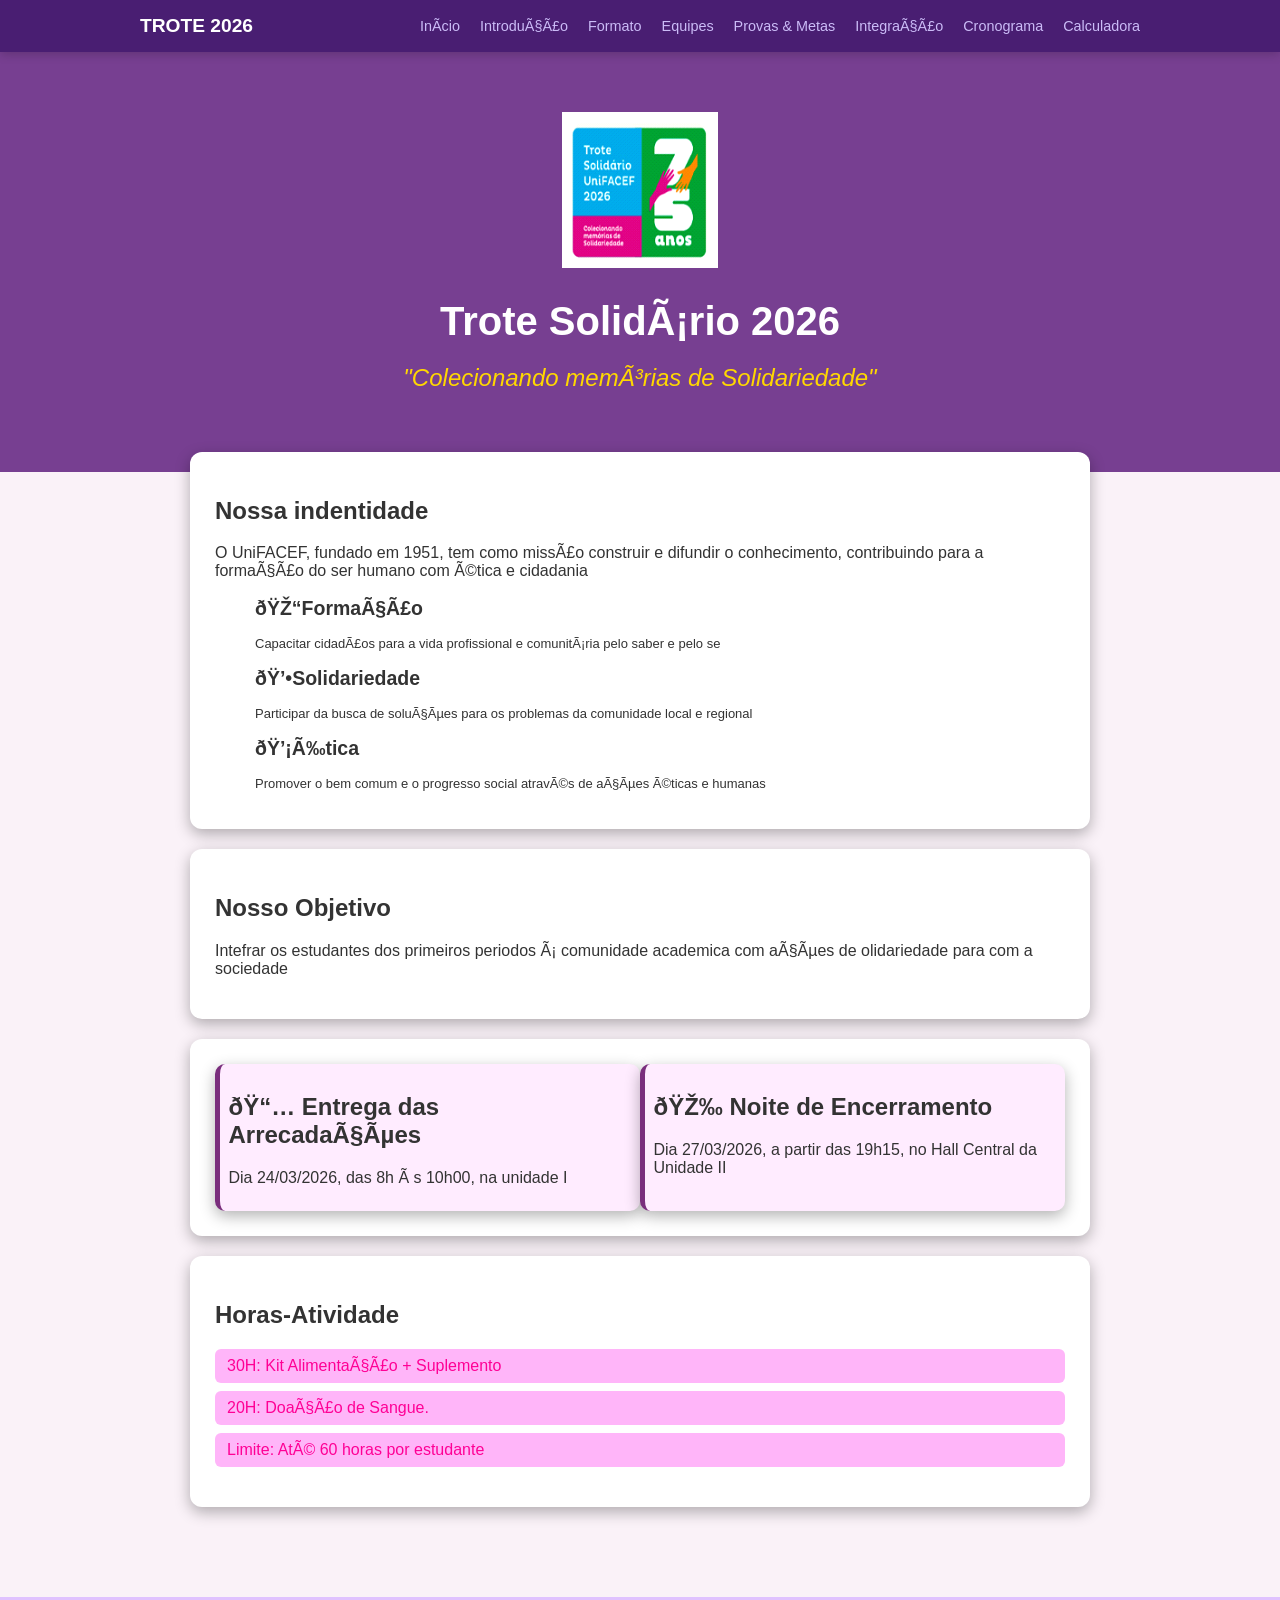
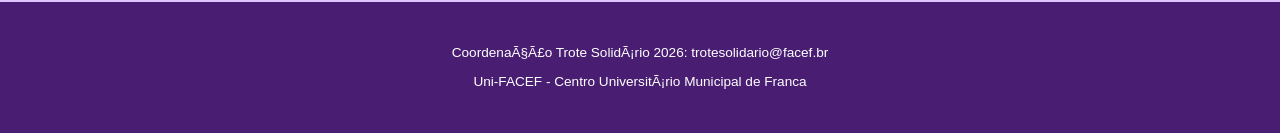
<file: index.html>
<!DOCTYPE html>
<html lang="pt-br">

    <head>
        <meta charset="uft-8">
        <link rel="stylesheet" href="style.css">
        <title>Trabalho oficial</title>
    </head>

    <body>
        <nav class="menu-principal">
            <div class="menu-conteiner">
                <a href="index.html" class="logo"> Trote 2026</a>
                <ul class="lista">
                    <li><a href="index.html">Início</a></li>
                    <li><a href="introducao.html">Introdução</a></li>
                    <li><a href="formato.html">Formato</a></li>
                    <li><a href="equipes.html">Equipes</a></li>
                    <li><a href="provas.html">Provas & Metas</a></li>
                    <li><a href="integracao.html">Integração</a></li>
                    <li><a href="cronograma.html">Cronograma</a></li>
                    <li><a href="calculador.html">Calculadora</a></li>
                </ul>
            </div>
        </nav>

        <header class="cabecalho">
            <div class="cabecalho-container">
                <img src="trotesoli.png" alt="Trote Solidário">
                <h1>Trote Solidário 2026</h1>   
                <h2>"Colecionando memórias de Solidariedade"</h2>
            </div>
        </header>

        <main class="principal">
 
            <section class="secao">
                <h1>Nossa indentidade</h1>
                <p>O UniFACEF, fundado em 1951, tem como missão construir e difundir o conhecimento, contribuindo para a formação do ser humano com ética e cidadania</p>
                <ul class="lista1">
                    <li>
                        <h2>🎓Formação</h2>
                        <p>Capacitar cidadãos para a vida profissional e comunitária pelo saber e pelo se</p>
                    </li>
                    <li>
                        <h2>💕Solidariedade</h2>
                        <p>Participar da busca de soluções para os problemas da comunidade local e regional</p>
                    </li>
                    <li>
                        <h2>💡Ética</h2>
                        <p>Promover o bem comum e o progresso social através de ações éticas e humanas</p>
                    </li>
                </ul>
            </section>

            <section class="secao2">
                <h1>Nosso Objetivo</h1>
                <p>Intefrar os estudantes dos primeiros periodos á comunidade academica com ações de olidariedade para com a sociedade  </p>
            </section>

            <section class="secao3">
                <div class="separacao">
                    <h2>📅 Entrega das Arrecadações</h2>
                    <p>Dia 24/03/2026, das 8h às 10h00, na unidade I</p>
                </div>
                <div class="separacao">
                    <h2>🎉 Noite de Encerramento</h2>
                    <p>Dia 27/03/2026, a partir das 19h15, no Hall Central da Unidade II</p>
                </div>
            </section>

            <section class="secao4">
                <h1>Horas-Atividade</h1>
                <ul class="lista4">
                    <li>30H: Kit Alimentação + Suplemento</li>
                    <li>20H: Doação de Sangue.</li>
                    <li>Limite: Até 60 horas por estudante</li>
                </ul>
            </section>
        </main>

            <footer>
                <p>Coordenação Trote Solidário 2026: <a href="trotesolidario@facef.br">trotesolidario@facef.br</a> </p>
                <p>Uni-FACEF - Centro Universitário Municipal de Franca</p>
            </footer>
    </body>

</html>
</file>
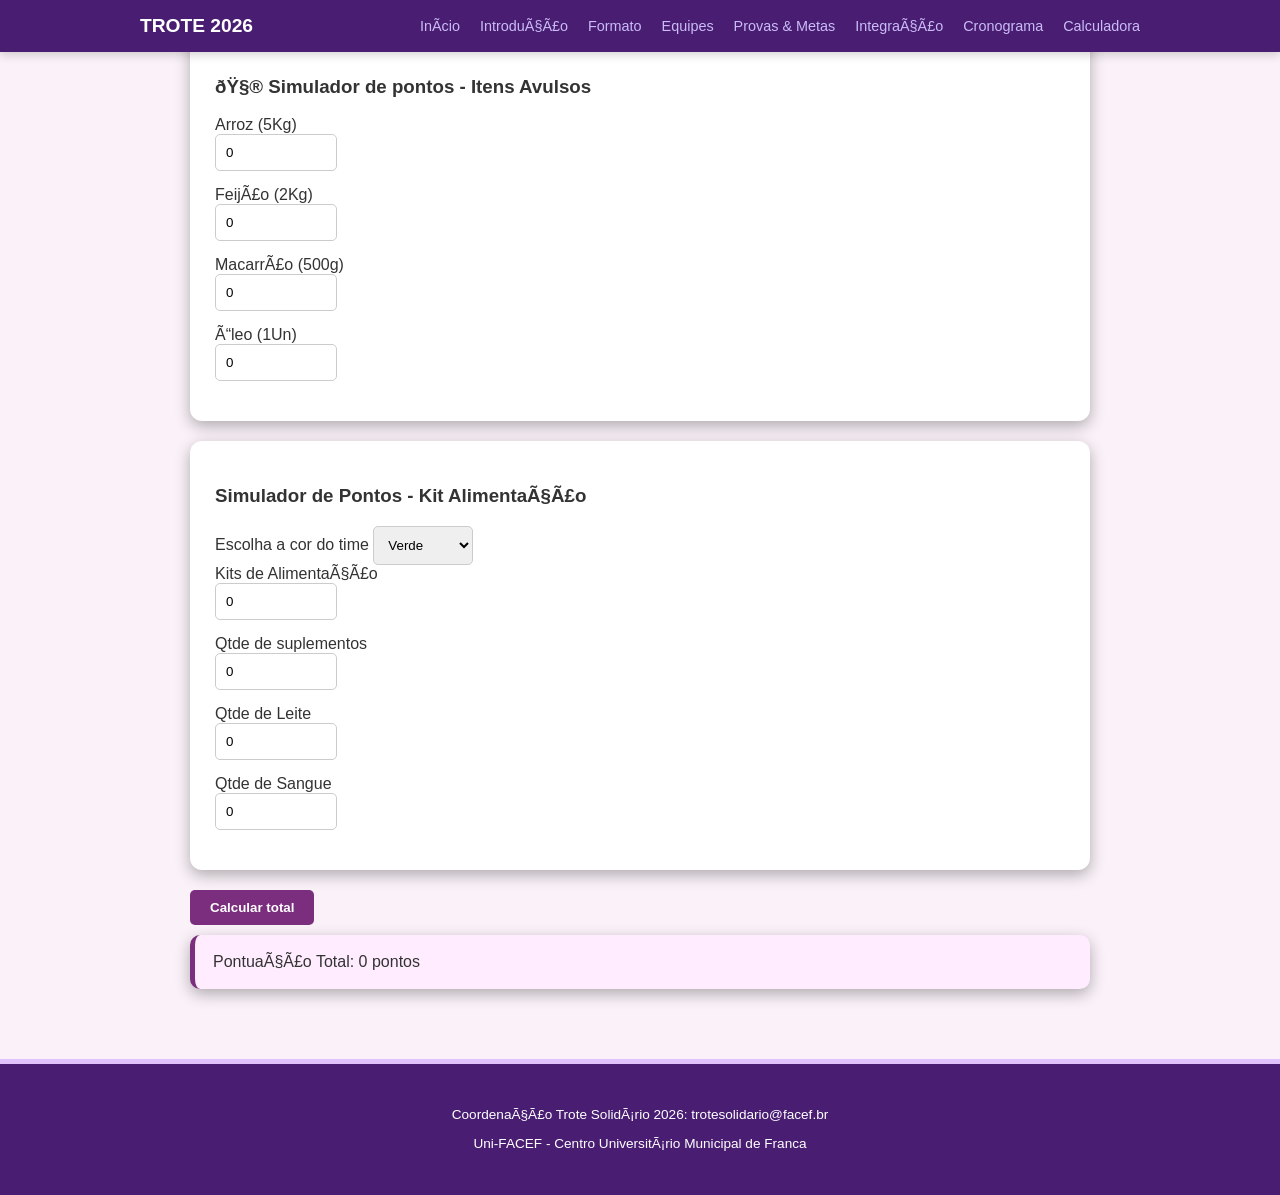
<file: calculador.html>
<!DOCTYPE html>
<html lang="pt-br">

    <head>
        <meta charset="uft-8">
        <link rel="stylesheet" href="style.css">
        <script src="scripts.js"></script>
        <title>Cronograma - Trote 2026</title>
    </head>

        <body>
            <nav class="menu-principal">
                <div class="menu-conteiner">
                    <a href="index.html" class="logo"> Trote 2026</a>
                    <ul class="lista">
                        <li><a href="index.html">Início</a></li>
                        <li><a href="introducao.html">Introdução</a></li>
                        <li><a href="formato.html">Formato</a></li>
                        <li><a href="equipes.html">Equipes</a></li>
                        <li><a href="provas.html">Provas & Metas</a></li>
                        <li><a href="integracao.html">Integração</a></li>
                        <li><a href="cronograma.html">Cronograma</a></li>
                        <li><a href="calculador.html">Calculadora</a></li>
                    </ul>
                </div>
            </nav>
 
            <main class="principal">
               <section class="secao">
                    <div>
                        <h3>🧮 Simulador de pontos - Itens Avulsos</h3>
                        <div class="form-group">
                            <label> Arroz (5Kg)</label>
                            <input type="number" value="0" min="0" id="qtdeArroz"><!-Indentificar caixa de texto-!>
                        </div>
                        <div class="form-group">
                            <label> Feijão (2Kg)</label>
                            <input type="number" value="0" min="0" id="qtdeFeijao">
                        </div>
                        <div class="form-group">
                            <label>Macarrão (500g) </label>
                            <input type="number" value="0" min="0" id="qtdeMacarrao">
                        </div>
                        <div class="form-group">
                            <label>Óleo (1Un) </label>
                            <input type="number" value="0" min="0" id="qtdeoleo">
                        </div>
                    </div>

               </section>

               <section class="secao">
                    <h3> Simulador de Pontos - Kit Alimentação</h3>
                    <div>
                        <label>Escolha a cor do time</label>
                        <select id="cor">
                            <option value="verde">Verde</option>
                            <option value="vermelho">Vermelho</option>
                            <option value="laranja">Laranja</option>
                            <option value="preto">Preto</option>
                            <option value="amarelo">Amarelo</option>
                            <option value="cinza">Cinza</option>
                            <option value="marrom">Marrom</option>
                            <option value="rosa">Rosa</option>
                            <option value="roxo">Roxo</option>
                        </select>
                    </div>
                    <div class="form-group">
                        <label>Kits de Alimentação</label>
                        <input type="number" id="qtdeKits" min="0" value="0">
                    </div>
                    <div class="form-group">
                        <label>Qtde de suplementos</label>
                        <input type="number" id="qtdeSuplemento" min="0" value="0">
                    </div>
                    <div class="form-group">
                        <label>Qtde de Leite</label>
                        <input type="number" id="qtdeLeite" min="0" value="0">
                    </div>
                    <div class="form-group">
                        <label>Qtde de Sangue</label>
                        <input type="number" id="qtdeSangue" min="0" value="0">
                    </div>
               </section>
               
                <button class="botao" onclick="calcular()">Calcular total</button>
                <div id="result" class="separacao-resultado">
                    Pontuação Total: 0 pontos 
                </div>  
                
            </main>
   
            <footer>
                <p>Coordenação Trote Solidário 2026: <a href="trotesolidario@facef.br">trotesolidario@facef.br</a> </p>
                <p>Uni-FACEF - Centro Universitário Municipal de Franca</p>
            </footer> 

        </body>
</html>
</file>
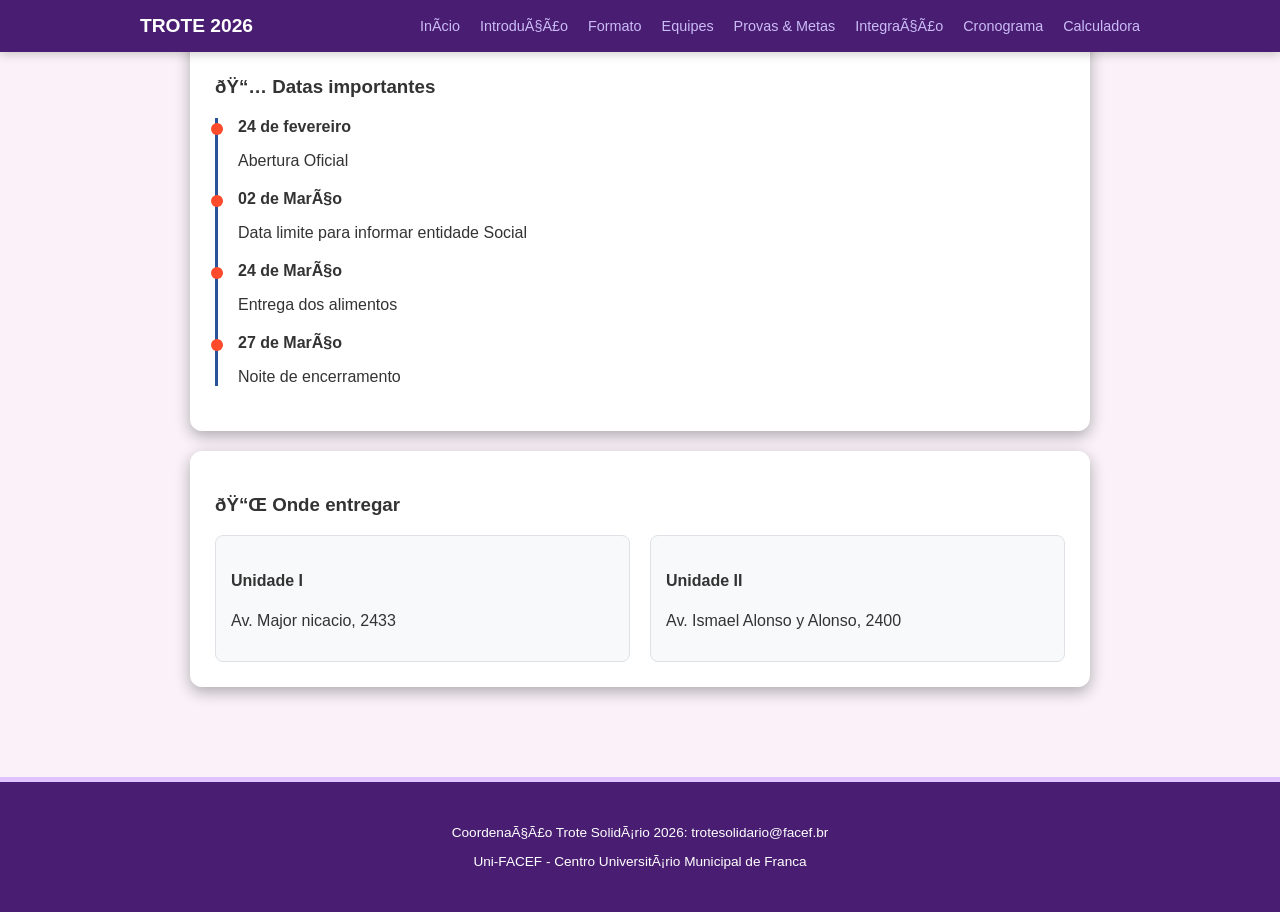
<file: cronograma.html>
<!DOCTYPE html>
<html lang="pt-br">

    <head>
        <meta charset="uft-8">
        <link rel="stylesheet" href="style.css">
        <title>Cronograma - Trote 2026</title>
    </head>

        <body>
            <nav class="menu-principal">
                <div class="menu-conteiner">
                    <a href="index.html" class="logo"> Trote 2026</a>
                    <ul class="lista">
                        <li><a href="index.html">Início</a></li>
                        <li><a href="introducao.html">Introdução</a></li>
                        <li><a href="formato.html">Formato</a></li>
                        <li><a href="equipes.html">Equipes</a></li>
                        <li><a href="provas.html">Provas & Metas</a></li>
                        <li><a href="integracao.html">Integração</a></li>
                        <li><a href="cronograma.html">Cronograma</a></li>
                        <li><a href="calculador.html">Calculadora</a></li>
                    </ul>
                </div>
            </nav>
 
            <main class="principal">
                <section class="secao">
                    <h3>📅 Datas importantes</h3>
                    <div class="timeline">
                        <div class="evento">
                            <strong> 24 de fevereiro</strong>
                            <p> Abertura Oficial</p>
                        </div>
                        <div class="evento">
                            <strong>02 de Março</strong>
                            <p>Data limite para informar entidade Social</p>
                        </div>
                        <div class="evento">
                            <strong>24 de Março</strong>
                            <p> Entrega dos alimentos</p>
                        </div>
                        <div class="evento">
                            <strong>27 de Março</strong>
                            <p>Noite de encerramento</p>
                        </div>
                    </div>
                </section>
                <section class="secao">
                    <h3>📌 Onde entregar</h3>
                    <div class="grid-locais">
                        <div class="local">
                            <h4>Unidade I</h4>
                            <p>Av. Major nicacio, 2433</p>
                        </div>
                        <div class="local">
                            <h4>Unidade II</h4>
                            <p>Av. Ismael Alonso y Alonso, 2400</p>
                        </div>
                    </div>
                </section>
            </main>

            <footer>
                <p>Coordenação Trote Solidário 2026: <a href="trotesolidario@facef.br">trotesolidario@facef.br</a> </p>
                <p>Uni-FACEF - Centro Universitário Municipal de Franca</p>
            </footer>
            
        </body>
</html>
</file>
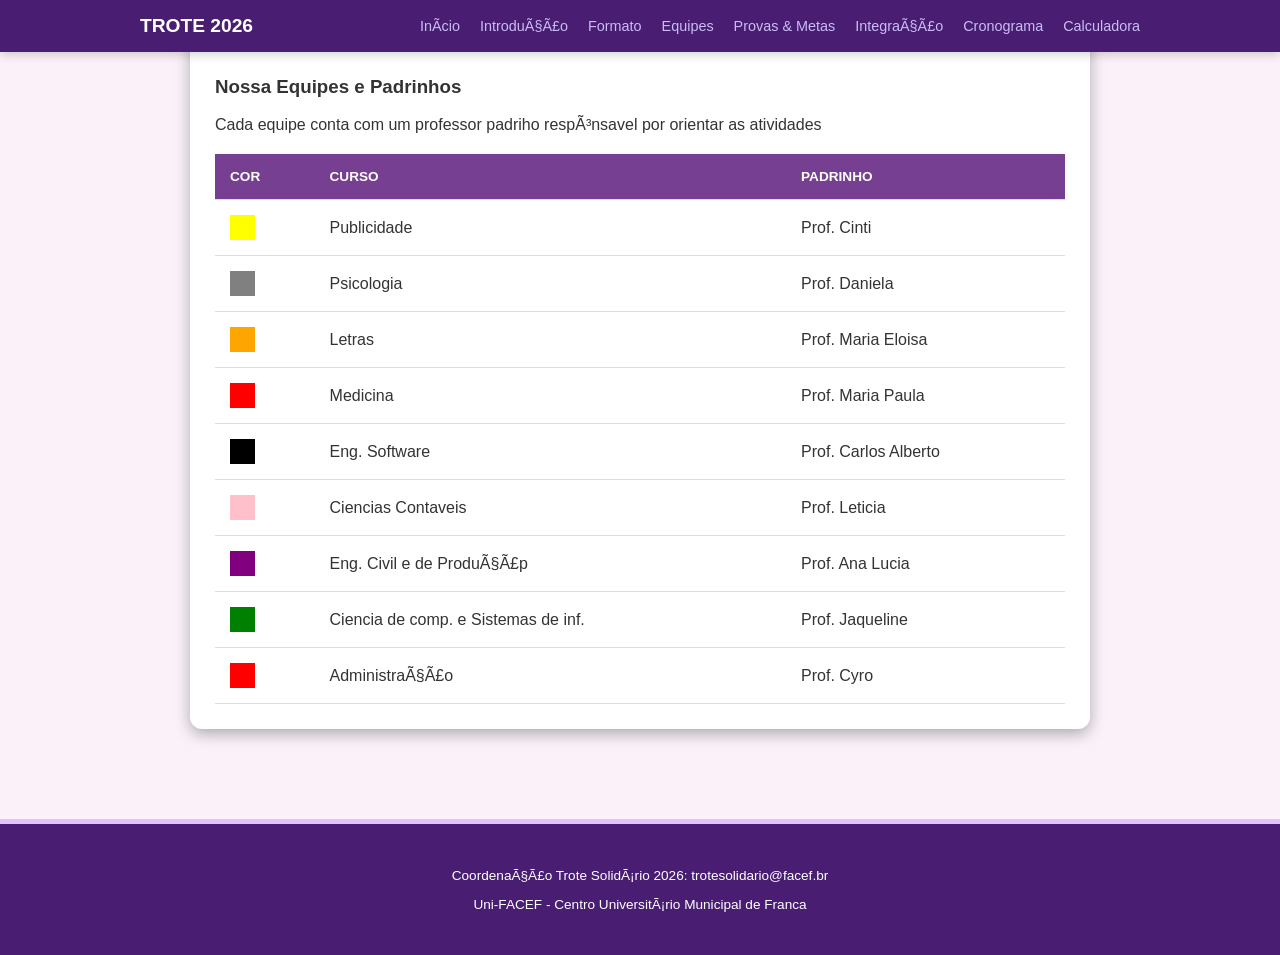
<file: equipes.html>
<!DOCTYPE html>
<html lang="pt-br">

    <head>
        <meta charset="uft-8">
        <link rel="stylesheet" href="style.css">
        <title>Trabalho oficial</title>
    </head>

    <body>
        <nav class="menu-principal">
            <div class="menu-conteiner">
                <a href="index.html" class="logo"> Trote 2026</a>
                <ul class="lista">
                    <li><a href="index.html">Início</a></li>
                    <li><a href="introducao.html">Introdução</a></li>
                    <li><a href="formato.html">Formato</a></li>
                    <li><a href="equipes.html">Equipes</a></li>
                    <li><a href="provas.html">Provas & Metas</a></li>
                    <li><a href="integracao.html">Integração</a></li>
                    <li><a href="cronograma.html">Cronograma</a></li>
                    <li><a href="calculador.html">Calculadora</a></li>
                </ul>
            </div>
        </nav>

        <main class="principal">
             <section class="secao">
               <h3> Nossa Equipes e Padrinhos </h3>
                <p> 
                    Cada equipe conta com um professor padriho respónsavel por orientar as atividades
                </p>
                <table class="tabela">
                    <tr>
                        <th>COR</th>
                        <th>CURSO</th>
                        <th>PADRINHO</th>
                    </tr>

                    <tr>
                        <td><div class="cor amarela"></div></td>
                        <td>Publicidade</td>
                        <td>Prof. Cinti</td>
                    </tr>

                    <tr>
                        <td><div class="cor cinza"></div></td>
                        <td>Psicologia</td>
                        <td>Prof. Daniela</td>
                    </tr>

                    <tr>
                        <td><div class="cor laranja"></div></td>
                        <td>Letras</td>
                        <td>Prof. Maria Eloisa</td>
                    </tr>

                    <tr>
                        <td><div class="cor vermelho"></div></td>
                        <td>Medicina</td>
                        <td>Prof. Maria Paula</td>
                    </tr>

                    <tr>
                        <td><div class="cor preto"></div></td>
                        <td>Eng. Software</td>
                        <td>Prof. Carlos Alberto</td>
                    </tr>

                    <tr>
                        <td><div class="cor rosa"></div></td>
                        <td>Ciencias Contaveis</td>
                        <td>Prof. Leticia</td>
                    </tr>

                    <tr>
                        <td><div class="cor roxa"></div></td>
                        <td>Eng. Civil e de Produçãp</td>
                        <td>Prof. Ana Lucia</td>
                    </tr>

                    <tr>
                        <td><div class="cor verde"></div></td>
                        <td>Ciencia de comp. e Sistemas de inf.</td>
                        <td>Prof. Jaqueline</td>
                    </tr>

                    <tr>
                        <td><div class="cor vermelho"></div></td>
                        <td>Administração</td>
                        <td>Prof. Cyro</td>
                    </tr>
                </table>
            </section> 
        </main>

            <footer>
                <p>Coordenação Trote Solidário 2026: <a href="trotesolidario@facef.br">trotesolidario@facef.br</a> </p>
                <p>Uni-FACEF - Centro Universitário Municipal de Franca</p>
            </footer>
    </body>
</html>
</file>
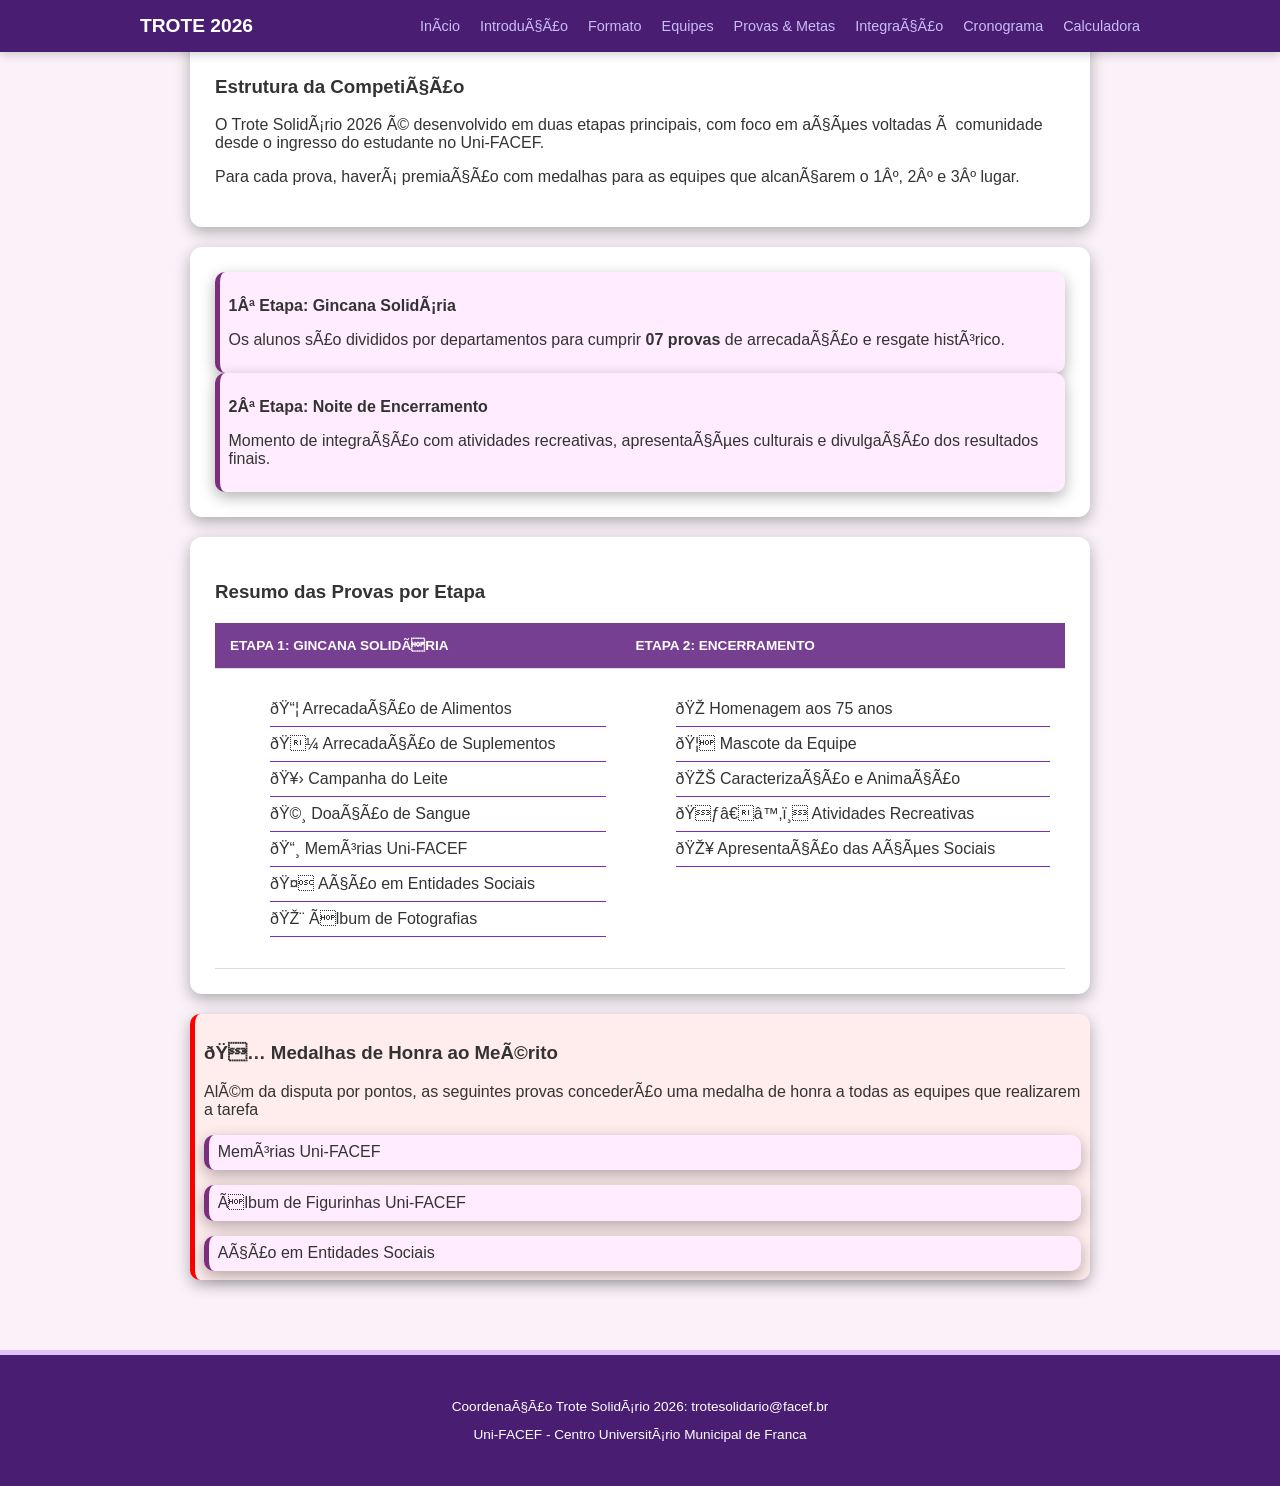
<file: formato.html>
<!DOCTYPE html>
<html lang="pt-br">

    <head>
        <meta charset="uft-8">
        <link rel="stylesheet" href="style.css">
        <title>Trabalho oficial</title>
    </head>

    <body>
        <nav class="menu-principal">
            <div class="menu-conteiner">
                <a href="index.html" class="logo"> Trote 2026</a>
                <ul class="lista">
                    <li><a href="index.html">Início</a></li>
                    <li><a href="introducao.html">Introdução</a></li>
                    <li><a href="formato.html">Formato</a></li>
                    <li><a href="equipes.html">Equipes</a></li>
                    <li><a href="provas.html">Provas & Metas</a></li>
                    <li><a href="integracao.html">Integração</a></li>
                    <li><a href="cronograma.html">Cronograma</a></li>
                    <li><a href="calculador.html">Calculadora</a></li>
                </ul>
            </div>
        </nav>

        <main class="principal"> 
            <section class="secao"> 
                <h3>Estrutura da Competição</h3>
                <p>O Trote Solidário 2026 é desenvolvido em duas etapas principais, com foco em ações voltadas à comunidade desde o ingresso do estudante no Uni-FACEF.</p>
                <p>Para cada prova, haverá premiação com medalhas para as equipes que alcançarem o 1º, 2º e 3º lugar.</p>
            </section>

            <section class="secao">
                <div class="separacao">
                    <p><strong>1ª Etapa: Gincana Solidária</strong></p>
                    <p>Os alunos são divididos por departamentos para cumprir <strong>07 provas</strong> de arrecadação e resgate histórico.</p>
                </div>

                <div class="separacao" >
                    <p><strong>2ª Etapa: Noite de Encerramento</strong></p>
                    <p>Momento de integração com atividades recreativas, apresentações culturais e divulgação dos resultados finais.</p>
                </div>
            </section>

            <section class="secao">
                <h3>Resumo das Provas por Etapa</h3>
                <table class="tabela1">
                    <thead>
                        <tr>
                            <th>ETAPA 1: GINCANA SOLIDÁRIA</th>
                            <th>ETAPA 2: ENCERRAMENTO</th>
                        </tr>
                    </thead>
                    
                    <tbody>
                        <tr>
                            <!-- Coluna da Etapa 1 -->
                            <td>
                                <ul class="lista-provas">
                                    <li>📦 Arrecadação de Alimentos</li>
                                    <li>🍼 Arrecadação de Suplementos</li>
                                    <li>🥛 Campanha do Leite</li>
                                    <li>🩸 Doação de Sangue</li>
                                    <li>📸 Memórias Uni-FACEF</li>
                                    <li>🤝 Ação em Entidades Sociais</li>
                                    <li>🎨 Álbum de Fotografias</li>
                                </ul>
                            </td>
                            <!-- Coluna da Etapa 2 -->
                            <td>
                                <ul class="lista-provas">
                                    <li>🎭 Homenagem aos 75 anos</li>
                                    <li>🦁 Mascote da Equipe</li>
                                    <li>🎊 Caracterização e Animação</li>
                                    <li>🏃‍♂️ Atividades Recreativas</li>
                                    <li>🎥 Apresentação das Ações Sociais</li>
                                </ul>
                            </td>
                        </tr>
                    </tbody>
                </table>


            </section>

            <section class="medalhas">
                <h3>🏅 Medalhas de Honra ao Meérito</h3>
                <p>Além da disputa por pontos, as seguintes provas concederão uma medalha de honra a todas as equipes que realizarem a tarefa</p>
                <div class="caixa-importante"> Memórias Uni-FACEF </div>
                <div class="caixa-importante">  Álbum de Figurinhas Uni-FACEF</div>
                <div class="caixa-importante">Ação em Entidades Sociais</div>
            </section>
       </main>    
       
        <footer>
            <p>Coordenação Trote Solidário 2026: <a href="trotesolidario@facef.br">trotesolidario@facef.br</a> </p>
            <p>Uni-FACEF - Centro Universitário Municipal de Franca</p>
        </footer>

    </body>
</html>
</file>
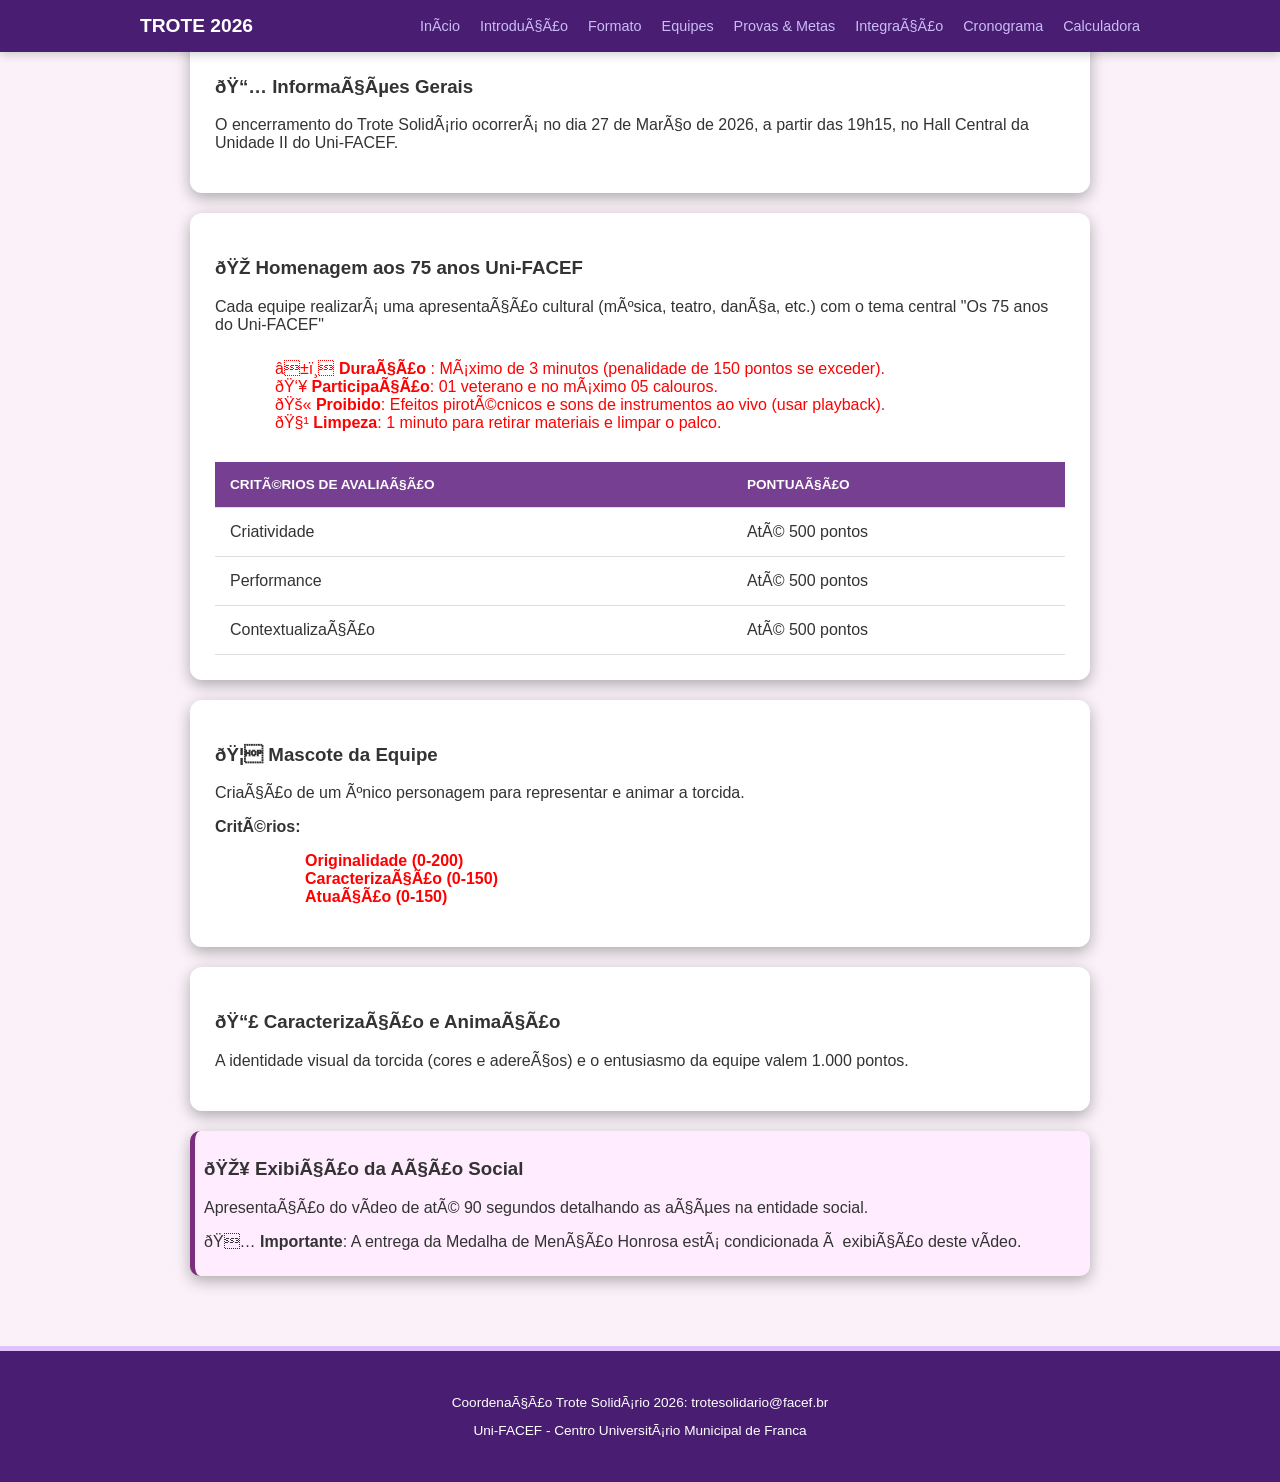
<file: integracao.html>
<!DOCTYPE html>
<html lang="pt-br">

    <head>
        <meta charset="uft-8">
        <link rel="stylesheet" href="style.css">
        <title>Trabalho oficial</title>
    </head>

        <body>
            <nav class="menu-principal">
                <div class="menu-conteiner">
                    <a href="index.html" class="logo"> Trote 2026</a>
                    <ul class="lista">
                        <li><a href="index.html">Início</a></li>
                        <li><a href="introducao.html">Introdução</a></li>
                        <li><a href="formato.html">Formato</a></li>
                        <li><a href="equipes.html">Equipes</a></li>
                        <li><a href="provas.html">Provas & Metas</a></li>
                        <li><a href="integracao.html">Integração</a></li>
                        <li><a href="cronograma.html">Cronograma</a></li>
                        <li><a href="calculador.html">Calculadora</a></li>
                    </ul>
                </div>
            </nav>
            
            <main class="principal"> 
                <section class="secao"> 
                    <h3>📅 Informações Gerais</h3>
                    <p>O encerramento do Trote Solidário ocorrerá no dia 27 de Março de 2026, a partir das 19h15, no Hall Central da Unidade II do Uni-FACEF.</p>
                </section>

                <section class="secao">
                    <h3>🎭 Homenagem aos 75 anos Uni-FACEF</h3>
                    <p>Cada equipe realizará uma apresentação cultural (música, teatro, dança, etc.) com o tema central "Os 75 anos do Uni-FACEF"</p>
                    <ul class="lista-homenagem">
                        <li> ⏱️ <strong> Duração </strong>: Máximo de 3 minutos (penalidade de 150 pontos se exceder).</li>
                        <li>👥 <strong>Participação</strong>: 01 veterano e no máximo 05 calouros.</li>
                        <li>🚫 <strong>Proibido</strong>: Efeitos pirotécnicos e sons de instrumentos ao vivo (usar playback).</li>
                        <li>🧹 <strong>Limpeza</strong>: 1 minuto para retirar materiais e limpar o palco.</li>
                    </ul>

                    <table class="tabela1">
                        <thead>
                            <tr>
                                <th>Critérios de Avaliação</th>
                                <th>Pontuação</th>
                            </tr>
                        </thead>

                        <tbody> 
                            <tr>
                                <td>Criatividade</td>
                                <td>Até 500 pontos</td>
                            </tr>
                            <tr>
                                <td>Performance</td>
                                <td>Até 500 pontos</td>
                            </tr>
                            <tr>
                                <td>Contextualização</td>
                                <td>Até 500 pontos</td>
                            </tr>
                        </tbody>
                    </table>
                </section>

                <section class="secao">
                   <h3>🦁 Mascote da Equipe</h3>
                    <p>Criação de um único personagem para representar e animar a torcida.</p>
                    <p><strong>Critérios:</strong></p>
                    <ul class="lista-Inter">
                        <li>Originalidade (0-200)</li>
                        <li>Caracterização (0-150)</li>
                        <li>Atuação (0-150)</li>
                    </ul>
                </section>

                <section class="secao">
                    <h3>📣 Caracterização e Animação</h3>
                    <p>A identidade visual da torcida (cores e adereços) e o entusiasmo da equipe valem 1.000 pontos.</p>
                </section >

                <section class="separacao">
                    <h3>🎥 Exibição da Ação Social</h3>
                    <p>Apresentação do vídeo de até 90 segundos detalhando as ações na entidade social.</p>
                    <p>🏅 <strong>Importante</strong>: A entrega da Medalha de Menção Honrosa está condicionada à exibição deste vídeo.</p>
                </section>

            </main>
        <footer> 
            <p> Coordenação Trote Solidário 2026: trotesolidario@facef.br </p>
            <p> Uni-FACEF - Centro Universitário Municipal de Franca</p>
        </footer>      
    </body>
</html>
</file>
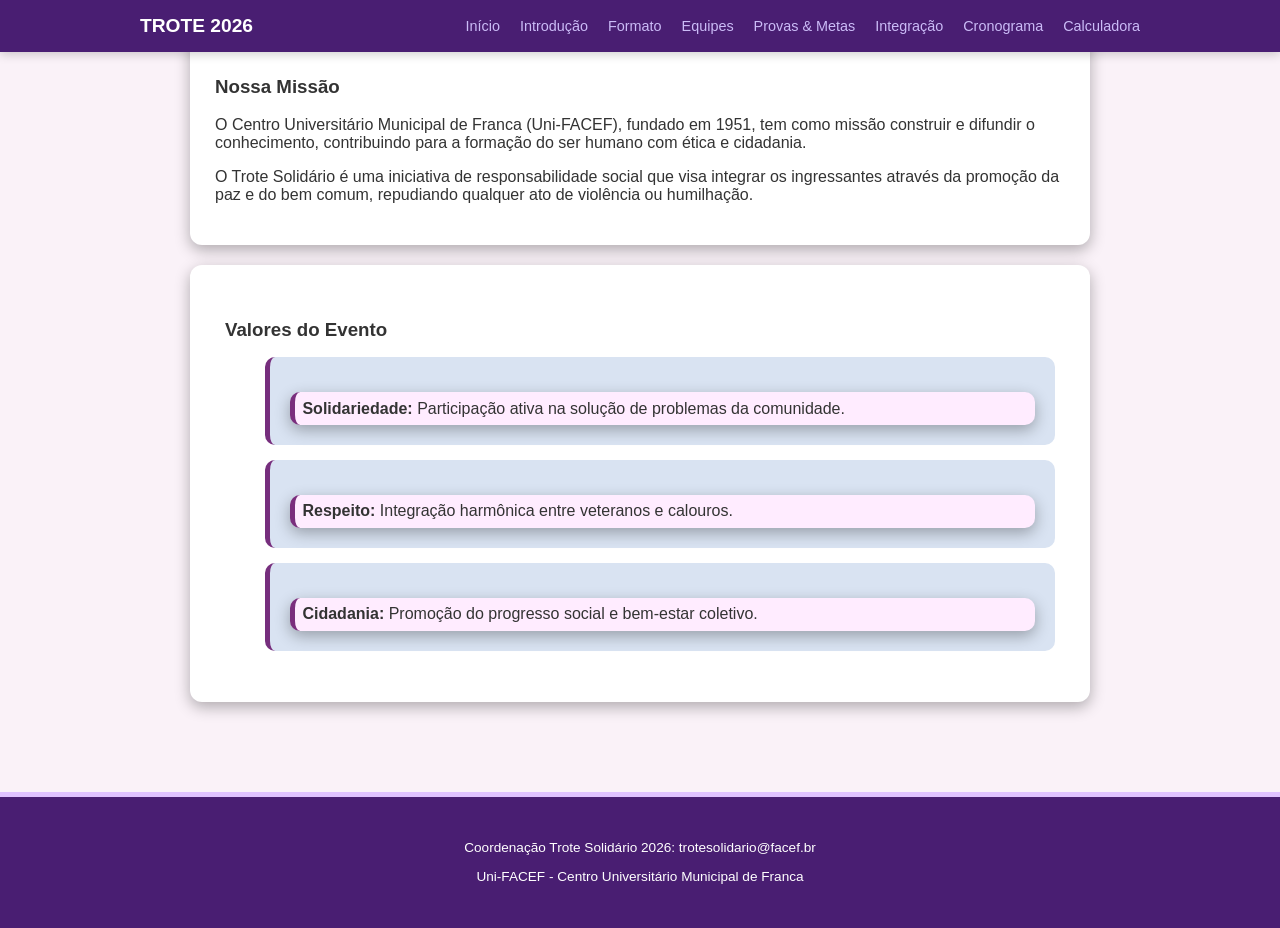
<file: introducao.html>
<!DOCTYPE html>
<html lang="pt-br">
    <head>
        <meta charset="UTF-8"/>
        <link rel="stylesheet" href="style.css">
        <title> Trote Solidário </title>
    </head>
    <body>
       <nav class="menu-principal">
        <div class="menu-conteiner">
            <a href="index.html" class="logo"> Trote 2026 </a>
            <ul class="lista">
                <li> <a href="index.html"> Início </a> </li> 
                <li> <a href="introducao.html"> Introdução </a></li>
                <li> <a href="formato.html"> Formato </a> </li> 
                <li> <a href="equipes.html"> Equipes </a> </li>
                <li> <a href="provas.html"> Provas & Metas </a> </li> 
                <li> <a href="integracao.html"> Integração </a> </li>
                <li> <a href="cronograma.html"> Cronograma </a> </li> 
                <li> <a href="calculadora.html"> Calculadora </a> </li>
            </ul>    
        </div> 
       </nav>
     
       <main class="principal">
            <section class="secao">
               <h3> Nossa Missão </h3>
                <p> 
                    O Centro Universitário Municipal de Franca (Uni-FACEF), fundado em 1951, tem como missão construir e difundir o conhecimento, contribuindo para a formação do ser humano com ética e cidadania.
                </p>
                <p>
                    O Trote Solidário é uma iniciativa de responsabilidade social que visa integrar os ingressantes através da promoção da paz e do bem comum, repudiando qualquer ato de violência ou humilhação.
                </p>
            </section> 
            <section class="valores"> 
               <h3> Valores do Evento </h3>
               <ul>
                    <div class="separacao2">
                        <li class="caixa-importante"> <strong> Solidariedade: </strong> 
                        Participação ativa na solução de problemas da comunidade. 
                        </li>
                    </div>

                    <div class="separacao2">
                        <li class="caixa-importante"> <strong> Respeito: </strong> 
                        Integração harmônica entre veteranos e calouros. 
                        </li>
                    </div>

                    <div class="separacao2">
                        <li class="caixa-importante"> <strong> Cidadania: </strong> 
                            Promoção do progresso social e bem-estar coletivo.
                        </li>
                    </div>
                </ul>
       </main>     

            <footer>
                <p>Coordenação Trote Solidário 2026: <a href="trotesolidario@facef.br">trotesolidario@facef.br</a> </p>
                <p>Uni-FACEF - Centro Universitário Municipal de Franca</p>
            </footer>
    </body>
</html>
</file>
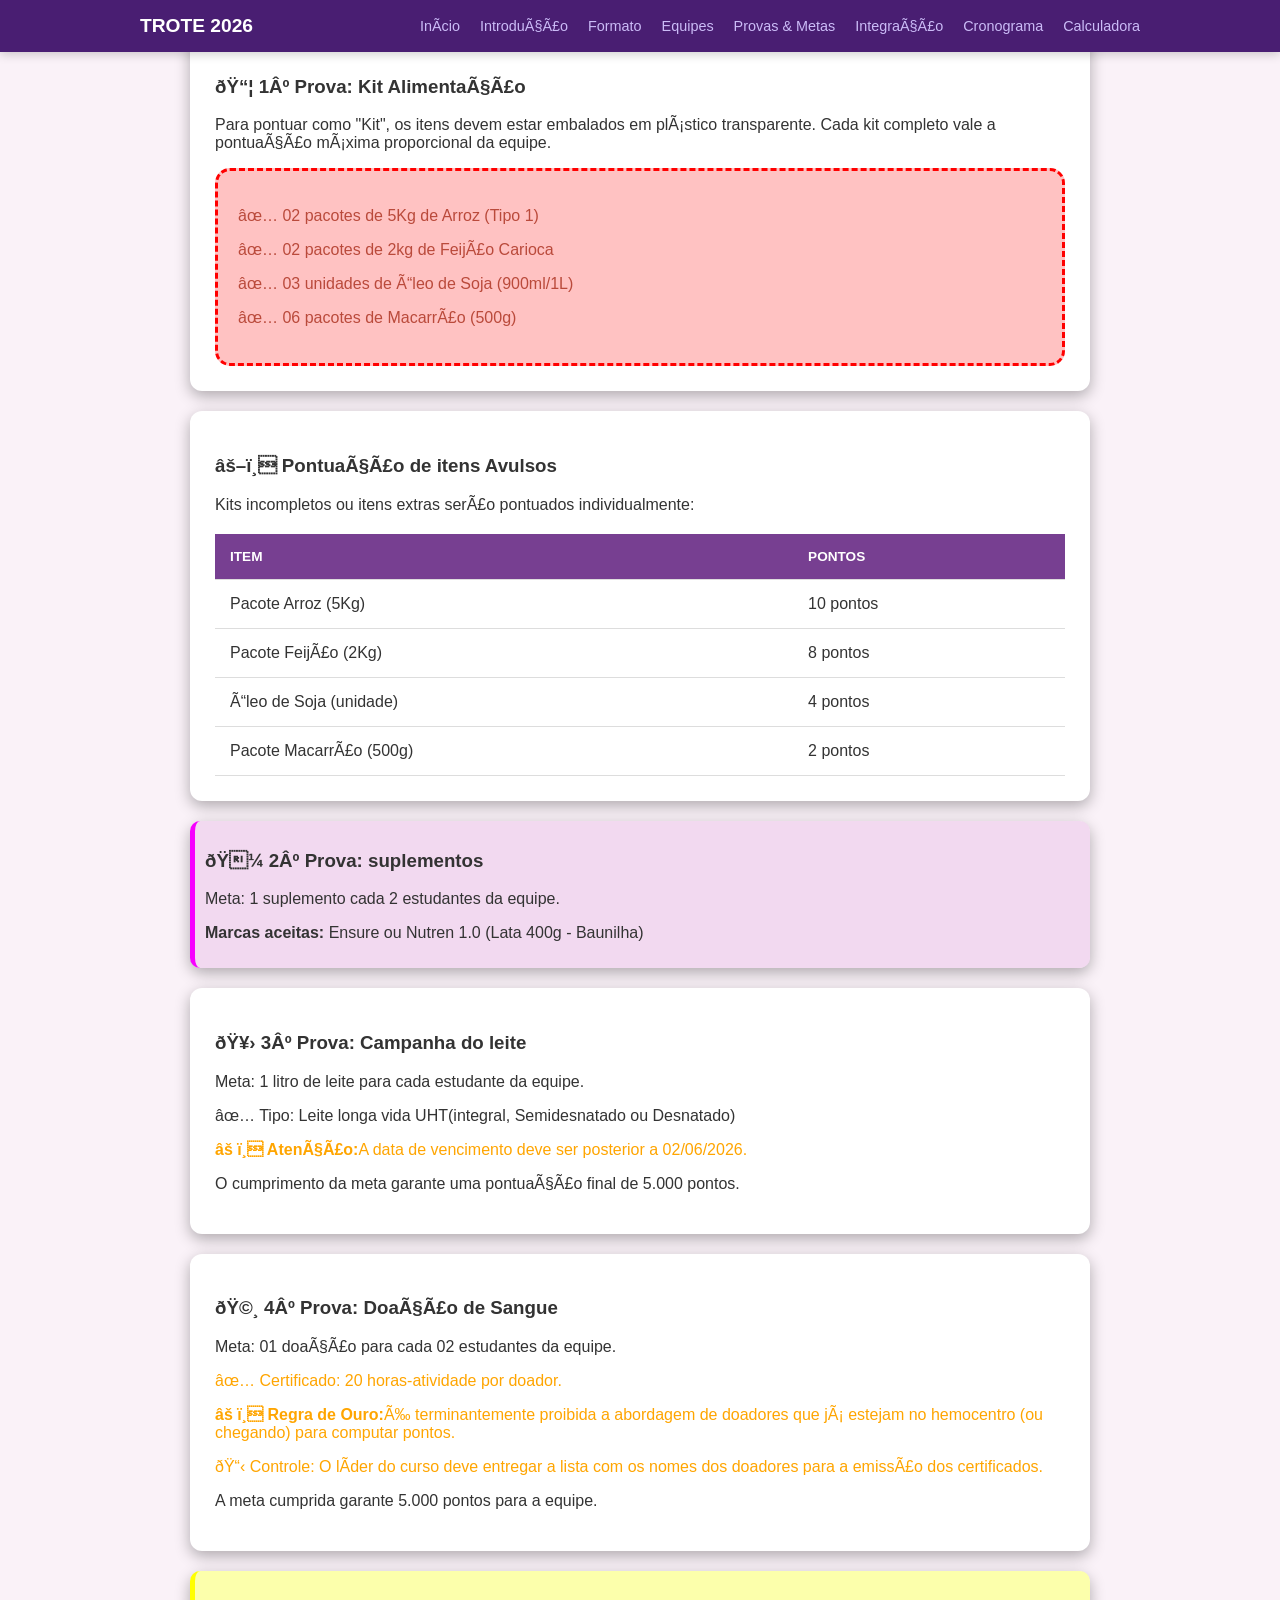
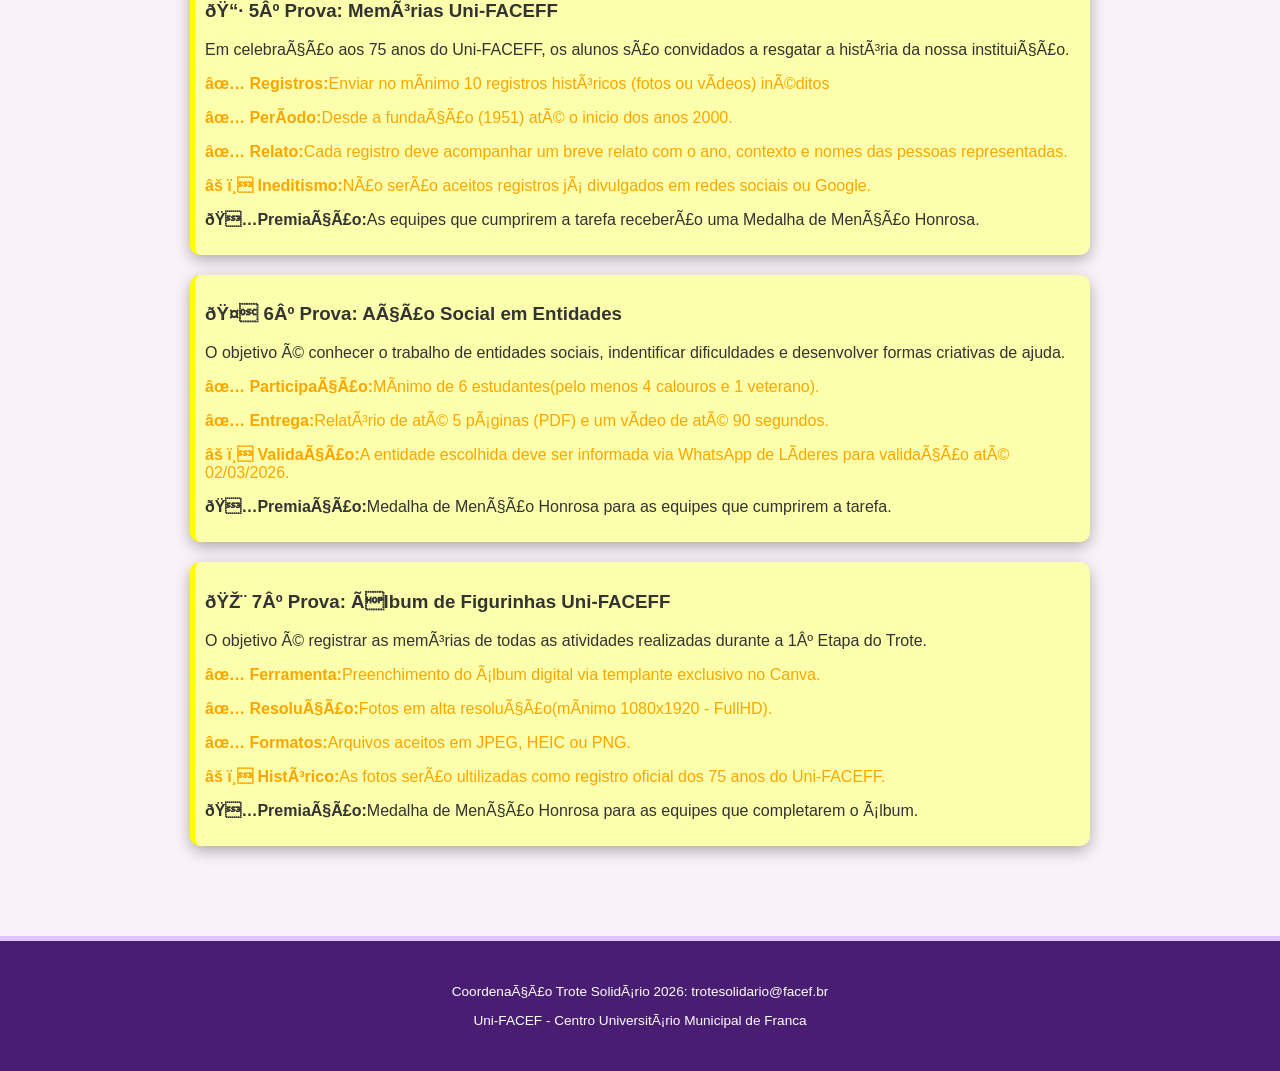
<file: provas.html>
<!DOCTYPE html>
<html lang="pt-br">

    <head>
        <meta charset="uft-8">
        <link rel="stylesheet" href="style.css">
        <title>Trabalho oficial</title>
    </head>

        <body>
            <nav class="menu-principal">
                <div class="menu-conteiner">
                    <a href="index.html" class="logo"> Trote 2026</a>
                    <ul class="lista">
                        <li><a href="index.html">Início</a></li>
                        <li><a href="introducao.html">Introdução</a></li>
                        <li><a href="formato.html">Formato</a></li>
                        <li><a href="equipes.html">Equipes</a></li>
                        <li><a href="provas.html">Provas & Metas</a></li>
                        <li><a href="integracao.html">Integração</a></li>
                        <li><a href="cronograma.html">Cronograma</a></li>
                        <li><a href="calculador.html">Calculadora</a></li>
                    </ul>
                </div>
            </nav>
 
            <main class="principal">
                <section class="secao">
                    <h3>📦 1º Prova: Kit Alimentação</h3>
                    <p>Para pontuar como "Kit", os itens devem estar embalados em plástico transparente. Cada kit completo vale a pontuação máxima proporcional da equipe.
                    </p>
                    <div class="kit">
                        <p>✅ 02 pacotes de 5Kg de Arroz (Tipo 1)</p>
                        <p>✅ 02 pacotes de 2kg de Feijão Carioca</p>
                        <p>✅ 03 unidades de Óleo de Soja (900ml/1L)</p>
                        <p>✅ 06 pacotes de Macarrão (500g)</p>
                    </div>
                </section>

                <section class="pontos">
                    <h3>⚖️ Pontuação de itens Avulsos</h3>
                    <p>Kits incompletos ou itens extras serão pontuados individualmente:</p>

                    <table class="tabela-pontos">
                    <tr>
                        <th>ITEM</th>
                        <th>PONTOS</th>
                    </tr>
                    <tbody>

                        <tr>
                            <td>Pacote Arroz (5Kg)</td>
                            <td>10 pontos</td>
                        </tr>

                        <tr>
                            <td>Pacote Feijão (2Kg)</td>
                            <td>8 pontos</td>
                        </tr>

                        <tr>
                            <td>Óleo de Soja (unidade)</td>
                            <td>4 pontos</td>
                        </tr>

                        <tr>
                            <td>Pacote Macarrão (500g)</td>
                            <td>2 pontos</td>
                        </tr>
                        
                    </tbody>
                    </table>
                </section>

                <section class="suplemento">
                    <div class="suple">
                        <h3>🍼 2º Prova: suplementos</h3>
                        <p>Meta: 1 suplemento cada 2 estudantes da equipe.</p>
                        <p><strong>Marcas aceitas:</strong> Ensure ou Nutren 1.0 (Lata 400g - Baunilha)</p>
                    </div>
                </section>

                <section class="campanha">
                    <h3>🥛 3º Prova: Campanha do leite</h3>
                    <p>Meta: 1 litro de leite para cada estudante da equipe.</p>
                    <p class="  ">✅ Tipo: Leite longa vida UHT(integral, Semidesnatado ou Desnatado)</p>
                    <p class="letra"><strong>⚠️ Atenção:</strong>A data de vencimento deve ser posterior a 02/06/2026.</p>
                    <p>O cumprimento da meta garante uma pontuação final de 5.000 pontos.</p>
                </section>

                <section class="sangue">
                    <h3>🩸 4º Prova: Doação de Sangue</h3>
                    <p>Meta: 01 doação para cada 02 estudantes da equipe.</p>
                    <p class="letra">✅ Certificado: 20 horas-atividade por doador.</p>
                    <p class="letra"><strong>⚠️ Regra de Ouro:</strong>É terminantemente proibida a abordagem de doadores que já estejam no hemocentro (ou chegando) para computar pontos.</p>
                    <p class="letra">📋 Controle: O líder do curso deve entregar a lista com os nomes dos doadores para a emissão dos certificados.</p>
                    <p>A meta cumprida garante 5.000 pontos para a equipe.</p>
                </section>

                <section class="memorias">
                    <div class="memo">
                        <h3>📷 5º Prova: Memórias Uni-FACEFF</h3>
                        <p>Em celebração aos 75 anos do Uni-FACEFF, os alunos são convidados a resgatar a história da nossa instituição.</p>
                        <p class="letra"><strong>✅ Registros:</strong>Enviar no mínimo 10 registros históricos (fotos ou vídeos) inéditos</p>
                        <p class="letra"><strong>✅ Período:</strong>Desde a fundação (1951) até o inicio dos anos 2000.</p>
                        <p class="letra"><strong>✅ Relato:</strong>Cada registro deve acompanhar um breve relato com o ano, contexto e nomes das pessoas representadas.</p>
                        <p class="letra"><strong>⚠️ Ineditismo:</strong>Não serão aceitos registros já divulgados em redes sociais ou Google.</p>
                        <p><strong>🏅Premiação:</strong>As equipes que cumprirem a tarefa receberão uma Medalha de Menção Honrosa.</p>
                    </div>
                </section>

                <section class="acao-social">
                    <div class="acao">
                        <h3>🤝 6º Prova: Ação Social em Entidades</h3>
                        <p>O objetivo é conhecer o trabalho de entidades sociais, indentificar dificuldades e desenvolver formas criativas de ajuda.</p>
                        <p class="letra"><strong>✅ Participação:</strong>Mínimo de 6 estudantes(pelo menos 4 calouros e 1 veterano). </p>
                        <p class="letra"><strong>✅ Entrega:</strong>Relatório de até 5 páginas (PDF) e um vídeo de até 90 segundos.  </p>
                        <p class="letra"><strong>⚠️ Validação:</strong>A entidade escolhida deve ser informada via WhatsApp de Líderes para validação até 02/03/2026.</p>
                        <p><strong>🏅Premiação:</strong>Medalha de Menção Honrosa para as equipes que cumprirem a tarefa.</p>
                    </div>
                </section>

                <section class="prova-album">
                    <div class="album">
                        <h3>🎨 7º Prova: Álbum de Figurinhas Uni-FACEFF</h3>
                        <p>O objetivo é registrar as memórias de todas as atividades realizadas durante a 1º Etapa do Trote.</p>
                        <p class="letra"><strong>✅ Ferramenta:</strong>Preenchimento do álbum digital via templante exclusivo no Canva. </p>
                        <p class="letra"><strong>✅ Resolução:</strong>Fotos em alta resolução(mínimo 1080x1920 - FullHD).</p>
                        <p class="letra"><strong>✅ Formatos:</strong>Arquivos aceitos em JPEG, HEIC ou PNG.</p>
                        <p class="letra"><strong>⚠️ Histórico:</strong>As fotos serão ultilizadas como registro oficial dos 75 anos do Uni-FACEFF.</p>
                        <p><strong>🏅Premiação:</strong>Medalha de Menção Honrosa para as equipes que completarem o álbum.</p>                       
                    </div>
                </section>
            </main>

            <footer>
                <p>Coordenação Trote Solidário 2026: <a href="trotesolidario@facef.br">trotesolidario@facef.br</a> </p>
                <p>Uni-FACEF - Centro Universitário Municipal de Franca</p>
            </footer>
            
        </body>
</html>
</file>
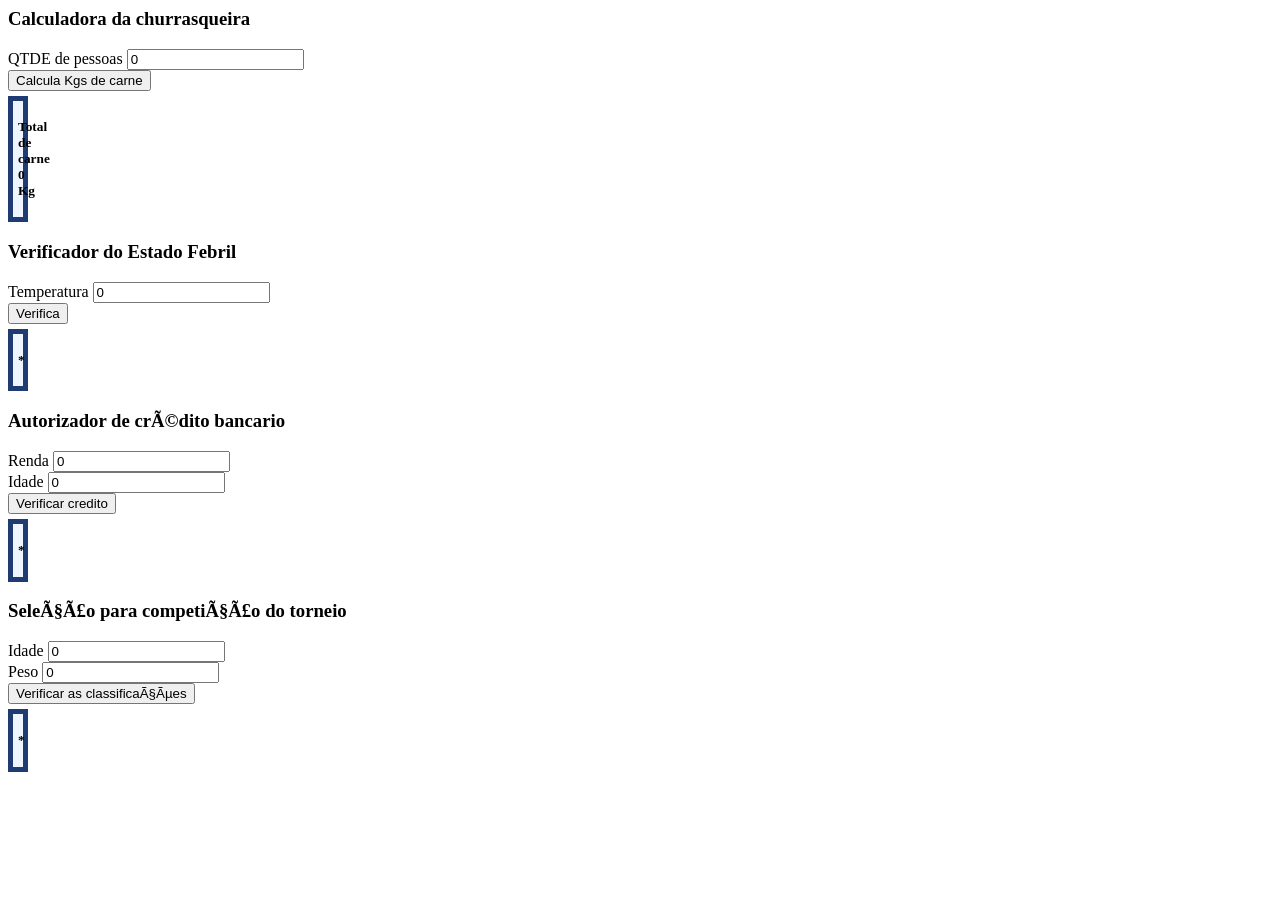
<file: exerciicios/exercicios.html>
<html lang="pt-br">
    <head>
        <meta charset="UFT-8">
        <link rel="stylesheet" href="style.css">
        <title>Exercicios</title>
        <script src="script.js"></script>
    </head>
    <body>
        <section>
            <h3>Calculadora da churrasqueira</h3>
            <div>
                <label> QTDE de pessoas</label>
                <input type="number" id="qtdePessoas" value="0" min="0">
            </div>
            <button onclick="churras()">
                Calcula Kgs de carne
            </button>
            <div class="espaco">
                <p id="resultadoChurras">Total de carne 0 Kg</p>
            </div>
        </section>

        <section>

            <h3>Verificador do Estado Febril</h3>
            <div>
                <label>Temperatura</label>
                <input type="number" id="temperatura" value="0" min="0">
            </div>
            <button onclick="febre()">Verifica</button>
            <div class="espaco">
                <p id="resultadoFebril">*</p>
            </div>
        </section>

        <section>
            <h3>Autorizador de crédito bancario</h3>
            <div>
                <label>Renda</label>
                <input type="number" id="renda" value="0" min="0">
            </div>
            <div>
                <label>Idade</label>
                <input type="number" id="idade" value="0" min="0">
            </div>
            <button onclick="credito()">Verificar credito</button>
            <div class="espaco">
                <p id="resultadoCredito">*</p>
            </div>
        </section>

        <section>
            <h3>Seleção para competição do torneio</h3>
            <div>
                <label>Idade</label>
                <input type="number" id="idadeCompeticao" value="0" min="0">
            </div>
            <div>
                <label>Peso</label>
                <input type="number" id="Peso" value="0" min="0">
            </div>
            <button onclick="torneio()">Verificar as classificações </button>
            <div class="espaco">
                <p id="resultadoTorneio">*</p>
            </div>
        </section>
    </body> 
</html>
</file>
<file: style.css>
body{
    margin: 0; font-family: 'Segoe UI', sans-serif;
    background-color: #faf2f8; color: #333;
}
.menu-principal{
    background-color: #491e72; padding: 15px 0;
    position: sticky; top: 0; left: 0; z-index: 1000px;/*Sticky deixa sempre na parte superior*/
    box-shadow: 0 2px 10px rgba(0, 0, 0, 0.2);
}   
.menu-conteiner{
    max-width: 1000px; margin: 0 auto/*Foco centralizar*/;display: flex;
    justify-content: space-between; align-items: center; 
    padding: 0 20px     ;
}
.logo{
    color: white; text-decoration: none; font-weight: bold;
    font-size: 1.2rem; text-transform: uppercase;
}
.lista{
    list-style: none; display: flex; gap: 20px;
    margin: 0; padding: 0;
}
.lista li{
    color: #cbbcf7;
}
.lista a{
    text-decoration: none; color: #cbbcf7; font-size: 0.9rem;
    font-weight: 500; transition: color 0.3s;
}
.lista a:hover{
    color: #ffff;
}
.cabecalho{
    background-color: #773f91;
    color: white;
    padding: 60px 20px;
    text-align: center;
}

.cabecalho-container h1{
    font-size: 2.5rem; margin-bottom: 5px;

}
.cabecalho-container h2{
    font-weight: 300;
    font-style: italic; color: #ffd700;
}
.principal{
    max-width: 900px;
    margin: -40px auto 40px;
    padding: 20px;
}
.secao{
    background: white;
    margin-bottom: 20px;
    padding: 25px;
    border-radius: 12px;
    box-shadow: 0 5px 15px rgba(0, 0, 0, 0.3);
    text-align: left
}
.lista1{
    text-align: left;
    list-style: none;
    font-size:small;
}
.secao2{ 
    background: white;
    margin-bottom: 20px;
    padding: 25px;
    border-radius: 12px;
    box-shadow: 0 5px 15px rgba(0, 0, 0, 0.3);
    text-align: left
}
.secao3{
    background: rgb(255, 255, 255);
    margin-bottom: 20px;
    padding: 25px;
    border-radius: 12px;
    box-shadow: 0 5px 15px rgba(0, 0, 0, 0.3);
    text-align: left;
    display: flex;
}
.separacao{
    background: #ffecff;
    padding: 1%;
    border-radius: 10px;
    flex: 1;    
    border-radius: 10px;
    border-left: 5px solid #7a2e7d;
    box-shadow: 0 5px 15px rgba(0, 0, 0, 0.3);
}
.separacao2{
    background: #d9e3f2;
    padding: 20px;
    border-radius: 10px;
    flex: 1;    
    border-radius: 10px;
    border-left: 5px solid #762e7d;
    margin-bottom: 15px;
    display: flex;
    list-style: none;
}
.valores{
    background: white;
    margin-bottom: 20px;
    padding:35px;
    border-radius: 12px;
    box-shadow: 0 5px 15px rgba(0, 0, 0, 0.3);
    text-align: left;
}
.valores h3{
    margin-bottom: 15px;   
}
.secao4{
    background: rgb(255, 255, 255);
    margin-bottom: 20px;
    padding: 25px;
    border-radius: 12px;
    box-shadow: 0 5px 15px rgba(0, 0, 0, 0.3);
    text-align: left
}
.lista4{
    list-style: none;
    padding: 0;
    margin: 15px 0;
}
.lista4 li{
    background-color: #ffb5f9;
    margin-bottom: 8px;     
    padding: 8px 12px;    
    border-radius: 6px;
    font-weight: 500; 
    color: #ff0095;
}

.tabela{
   width: 100%;
   border-collapse: collapse; /* junta as bordas adjacentes, ficando uma só */
   margin-top: 20px;
   background-color: white; 
}
tr:hover{
    background-color: #ff000000;
}
th, td { 
    border-bottom:1px solid #ddd;
    padding: 15px;
    text-align: left;
}
th { 
    background-color: #773f91;
    color: white;
    text-transform: uppercase; /* dxa tudo maiusculo*/
    font-size: 0.85rem;
}
.amarela{
    width: 25px; 
    height: 25px;
    background-color: yellow;
}
.cinza{
    width: 25px; 
    height: 25px;
    background-color: grey;
}
.laranja{
    width: 25px; 
    height: 25px;
    background-color: orange;
}
.vermelho{
    width: 25px; 
    height: 25px;
    background-color: red;
}
.preto{
    width: 25px; 
    height: 25px;
    background-color: black;
}
.rosa{
    width: 25px; 
    height: 25px;
    background-color: pink;
}
.roxa{
    width: 25px; 
    height: 25px;
    background-color: purple;
}
.verde{
    width: 25px; 
    height: 25px;
    background-color: green;
}
.vermelho{
    width: 25px; 
    height: 25px;
    background-color: red;
}
.kit{
  border: 3px dashed rgb(255, 0, 0);
  border-radius: 15px;
  padding: 20px;
  background-color: rgb(255, 194, 194);
  color: #ba4a3b;
}
.pontos{
    background: rgb(255, 255, 255);
    margin-bottom: 20px;
    padding: 25px;
    border-radius: 12px;
    box-shadow: 0 5px 15px rgba(0, 0, 0, 0.3);
    text-align: left
}
.tabela-pontos{
   width: 100%;
   border-collapse: collapse; /* junta as bordas adjacentes, ficando uma só */
   margin-top: 20px;
   background-color: white; 
}
.tabela-pontos th, td { 
    border-bottom:1px solid #ddd;
    padding: 15px;
    text-align: left;
}
.tabela-pontos th { 
    background-color: #773f91;
    color: white;
    text-transform: uppercase; /* dxa tudo maiusculo*/
    font-size: 0.85rem;
}
.suplemento{
    background: white;
    margin-bottom: 20px;
    padding: 0px;
    border-radius: 12px;
    box-shadow: 0 5px 15px rgba(0, 0, 0, 0.3);
    text-align: left
}
.suple{
    background: #f2d9f0;
    padding: 10px;
    border-radius: 12px;
    flex: 1;    
    border-radius: 10px;
    border-left: 5px solid #f700ff;   
}
.campanha{
    background: white;
    margin-bottom: 20px;
    padding: 25px;
    border-radius: 12px;
    box-shadow: 0 5px 15px rgba(0, 0, 0, 0.3);
    text-align: left
}
.letra{
    color: orange;
}
.sangue{
    background: white;
    margin-bottom: 20px;
    padding: 25px;
    border-radius: 12px;
    box-shadow: 0 5px 15px rgba(0, 0, 0, 0.3);
    text-align: left   
}
.memorias{
    background: white;
    margin-bottom: 20px;
    padding: 0px;
    border-radius: 12px;
    box-shadow: 0 5px 15px rgba(0, 0, 0, 0.3);
    text-align: left    
}
.memo{
    background: rgb(250, 250, 236);
    padding: 10px;
    border-radius: 12px;
    flex: 1;    
    border-radius: 10px;
    border-left: 5px solid yellow;   
    background: #fcffab;     
}
.acao-social{
    background: white;
    margin-bottom: 20px;
    padding: 0px;
    border-radius: 12px;
    box-shadow: 0 5px 15px rgba(0, 0, 0, 0.3);
    text-align: left;
    background-color: #f9ff4d;        
}
.acao{
    background: rgb(250, 250, 236);
    padding: 10px;
    border-radius: 12px;
    flex: 1;    
    border-radius: 10px;
    border-left: 5px solid yellow;  
    background: #fcffab;        
}
.prova-album{
    background: white;
    margin-bottom: 20px;
    padding: 0px;
    border-radius: 12px;
    box-shadow: 0 5px 15px rgba(0, 0, 0, 0.3);
    text-align: left;      
}
.album{
    background: rgb(250, 250, 236);
    padding: 10px;
    border-radius: 12px;
    flex: 1;    
    border-radius: 10px;
    border-left: 5px solid yellow;     
    background: #fcffab;  
}
footer{
   background-color: #491e72;
   color: white;
   padding: 30px 20px;
   text-align: center;
   border-top: 5px solid #e0c2ff; 
   margin-top: 50px;
   font-size: 0.85rem;
}
footer a{
    color: white;
}
.timeline{
    border-left: 3px solid #2a5298;
    padding-left: 20px;
    margin-top: 20px;
}
.evento{
    margin-bottom: 20px;
    position: relative; /*Poder de flutuar na página, sem alterar posição de outros elementos */   
}
.evento::before{ /*Pseudoelemento - inserer conteudo decorativo/informativo*/
    content: '';/*Sem texto*/
    width: 12px;
    height: 12px;
    background-color: #ff4b2b;
    border-radius: 50%;
    position: absolute;
    left: -27px;
    top: 5px;
}
.grid-locais{
    display: flex;
    gap: 20px;
}
.local{
    flex: 1;/*ocupar toda area*/
    background: #f8f9fa;
    padding: 15px;
    border-radius: 8px;
    border:  1px solid #dee2e6;
}
.form-group {
    margin-bottom: 15px;
    display: flex;
    flex-direction: column;
}
input {
    padding: 10px;
    border-radius: 5px;
    border: 1px solid #ccc;
    width: 100px;
}
  button {
    background-color: #27ae60;
    color: white;
    padding: 10px 20px;
    border: none;
    border-radius: 5px;
    cursor: pointer;
    font-weight: bold;
}
.resultado {
    margin-top: 20px;
    padding: 15px;
    background-color: #eef5ff;
    border-left: 5px solid #1e3c72;
    font-weight: bold;
    font-size: 1.2rem;
}
input, select {
    padding: 10px;
    border-radius: 5px;
    border: 1px solid #ccc;
    width: 100px;
}

button {
    background-color: #27ae60;
    color: white;
    padding: 10px 20px;
    border: none;
    border-radius: 5px;
    cursor: pointer;
    font-weight: bold;
}

.resultado {
    margin-top: 20px;
    padding: 15px;
    background-color: #eef5ff;
    border-left: 5px solid #1e3c72;
    font-weight: bold;
    font-size: 1.2rem;
}
.lista-Inter{
    margin-left: 50px;
    list-style: none;
    font-weight: bold;
    color: red;
}
.lista-homenagem{
    margin-left: 50px;
    list-style: none;
    color: red;
    padding: 10px 10px; 
}
.medalhas{
    background: #ffecec;
    padding: 1%;
    border-radius: 10px;
    flex: 1;    
    border-radius: 10px;
    border-left: 5px solid #ff0000;
    box-shadow: 0 5px 15px rgba(0, 0, 0, 0.3);
}
.caixa-importante{
    background: #ffecff;
    padding: 1%;
    border-radius: 10px;
    flex: 1;    
    border-radius: 10px;
    border-left: 5px solid #7a2e7d;
    box-shadow: 0 5px 15px rgba(0, 0, 0, 0.3);
    margin-top: 15px;
}
.coluna{
    flex: 1;
}
.resumo-provas, li{
    list-style: none;
}
.tabela1{
    width: 100%;
   border-collapse: collapse; /* junta as bordas adjacentes, ficando uma só */
   margin-top: 20px;
   background-color: white; 
}
.tabela1 td {
    vertical-align: top; /* Garante que as listas comecem no topo da linha */
    padding: 15px;       /* Dá respiro ao conteúdo */
}

.tabela1 li {
    margin-bottom: 8px;  /* Cria o espaçamento entre cada linha de item */
    display: block;      /* Garante que cada item ocupe sua própria linha */
}
.lista-provas li{
    padding-bottom: 8px;
    margin-bottom: 8px;
    /* Troque o #eee pela cor desejada (ex: purple, #7b2cbf, ou rgb) */
    border-bottom: 1px solid #7b2cbf;
}
footer a {
    pointer-events: none; /* Desativa qualquer interação do mouse (clique) */
    cursor: default;      /* Faz o mouse não virar a "mãozinha" */
    text-decoration: none; /* Remove o sublinhado se desejar */
    color: inherit;       /* Faz o link herdar a cor do texto normal */
}
.separacao-resultado{
    background: #ffecff;
    padding: 2%;
    border-radius: 10px;
    flex: 1;    
    border-radius: 10px;
    border-left: 5px solid #7a2e7d;
    box-shadow: 0 5px 15px rgba(0, 0, 0, 0.3);
    margin-top: 10px;
}
.botao{
    background-color: #7a2e7d;
}
</file>
<file: exerciicios/style.css>
.form-group {
    margin-bottom: 15px;
    display: flex;
    flex-direction: column;
}
.espaco{
    margin-top: 5px;
    padding: 5px;
    background-color: #eef5ff;
    border: 5px solid #1e3c72;
    font-weight: bold;
    margin-right: 1300px;
    font-size: smaller;
}
</file>
